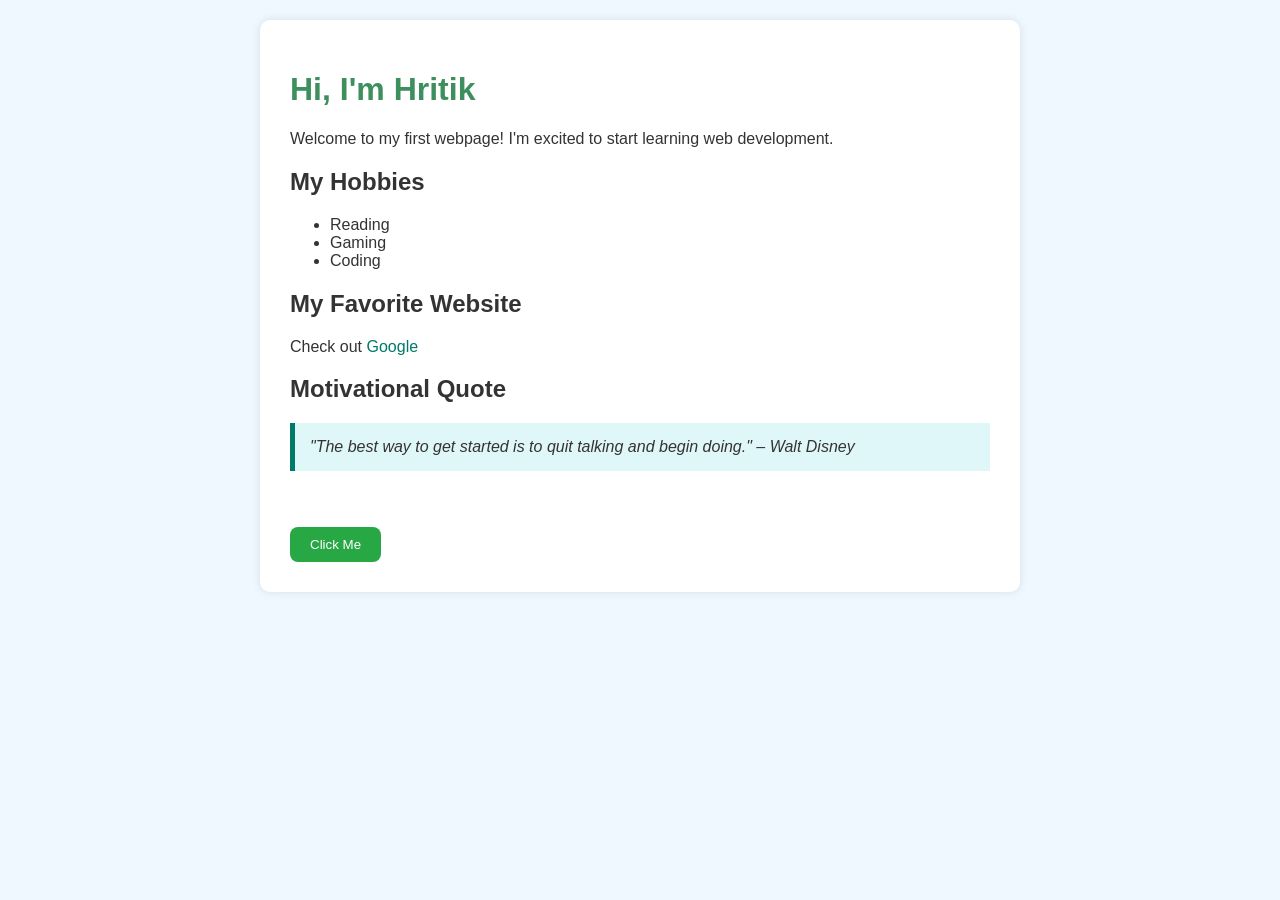
<file: Task 1/index.html>
<!DOCTYPE html>
<html lang="en">
  <head>
    <meta charset="UTF-8" />
    <meta name="viewport" content="width=device-width, initial-scale=1.0" />
    <title>My Personal Introduction</title>
    <link rel="stylesheet" href="style.css" />
  </head>
  <body>
    <div class="container">
      <h1>Hi, I'm Hritik</h1>
      <p>
        Welcome to my first webpage! I'm excited to start learning web
        development.
      </p>

      <h2>My Hobbies</h2>
      <ul>
        <li>Reading</li>
        <li>Gaming</li>
        <li>Coding</li>
      </ul>

      <h2>My Favorite Website</h2>
      <p>
        Check out <a href="https://www.google.com" target="_blank">Google</a>
      </p>

      <h2>Motivational Quote</h2>
      <blockquote>
        "The best way to get started is to quit talking and begin doing." – Walt
        Disney
      </blockquote>

      <br /><br />
      <button onclick="showMessage()">Click Me</button>
    </div>

    <script src="script.js"></script>
  </body>
</html>
</file>
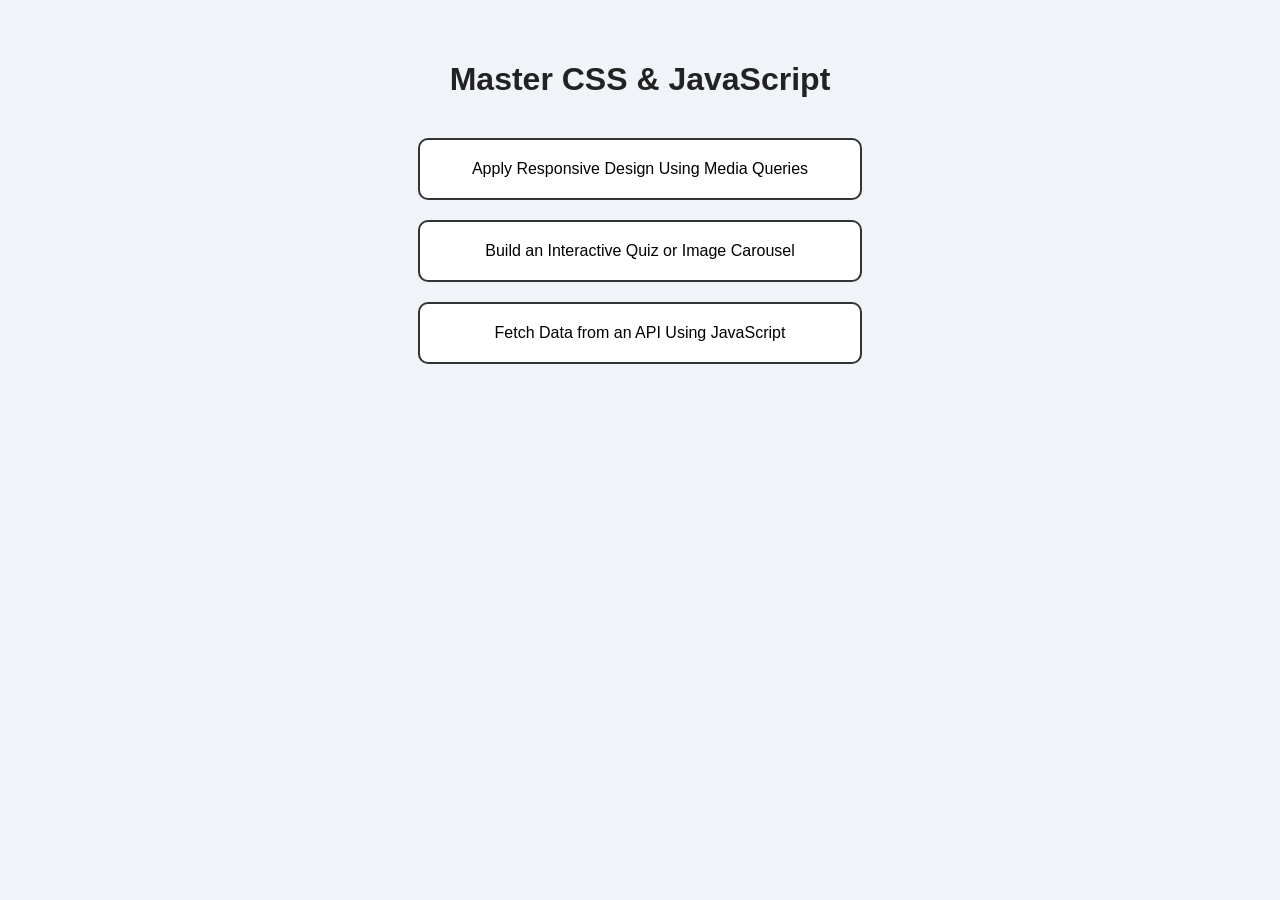
<file: Task3/index.html>
<!DOCTYPE html>
<html lang="en">
  <head>
    <meta charset="UTF-8" />
    <meta name="viewport" content="width=device-width, initial-scale=1.0" />
    <title>Advanced CSS & JS Skills</title>
    <link rel="stylesheet" href="style.css" />
    <script src="script.js" defer></script>
  </head>
  <body>
    <h1>Master CSS & JavaScript</h1>
    <div class="section" data-link="responsive.html">
      Apply Responsive Design Using Media Queries
    </div>
    <div class="section" data-link="interactive.html">
      Build an Interactive Quiz or Image Carousel
    </div>
    <div class="section" data-link="api.html">
      Fetch Data from an API Using JavaScript
    </div>
  </body>
</html>
</file>
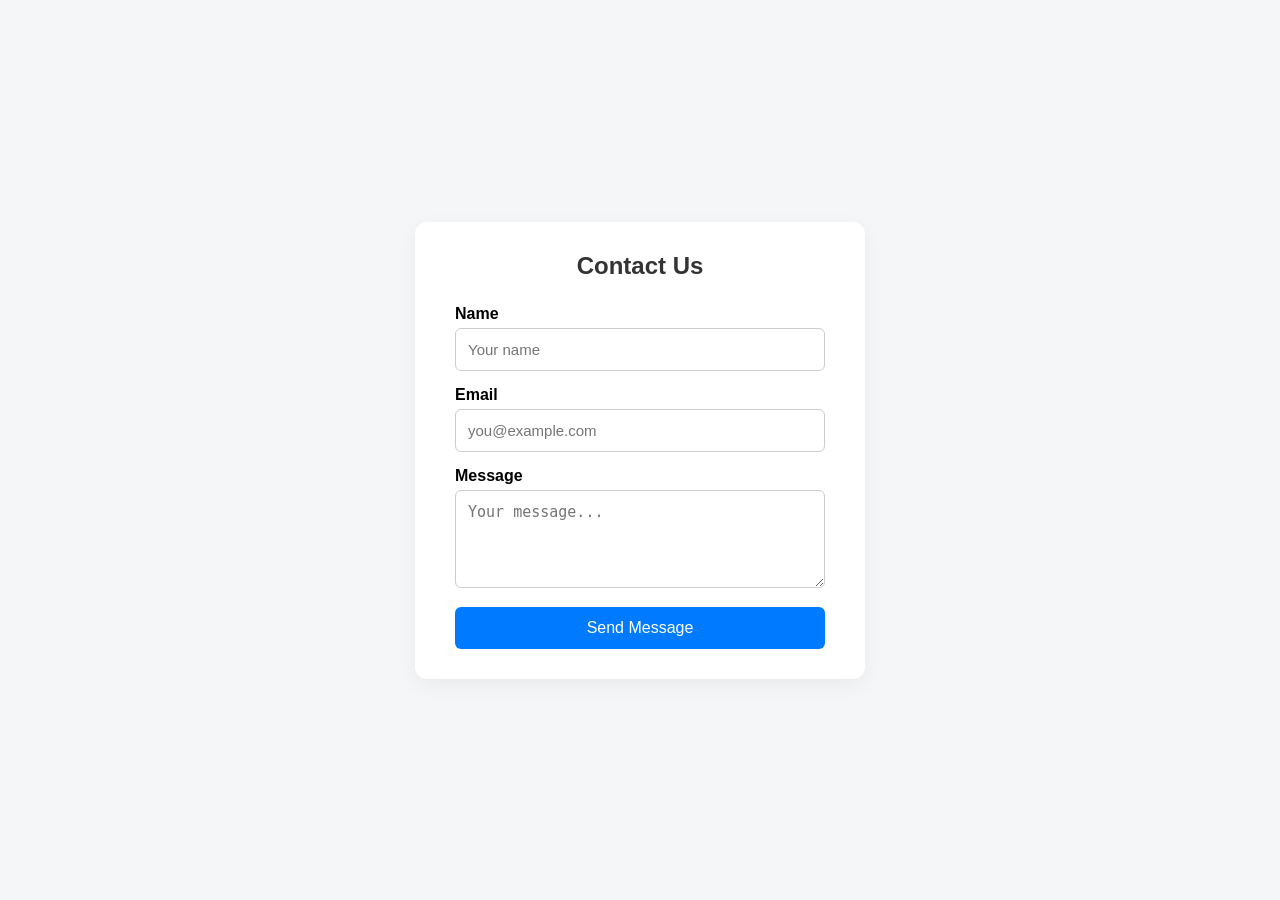
<file: Task2/part1/index.html>
<!DOCTYPE html>
<html lang="en">
  <head>
    <meta charset="UTF-8" />
    <meta name="viewport" content="width=device-width, initial-scale=1.0" />
    <title>Contact Form</title>
    <link rel="stylesheet" href="styles.css" />
  </head>
  <body>
    <div class="container">
      <form id="contactForm" novalidate>
        <h2>Contact Us</h2>

        <label for="name">Name</label>
        <input type="text" id="name" name="name" placeholder="Your name" />
        <div class="error" id="nameError"></div>

        <label for="email">Email</label>
        <input
          type="email"
          id="email"
          name="email"
          placeholder="you@example.com"
        />
        <div class="error" id="emailError"></div>

        <label for="message">Message</label>
        <textarea
          id="message"
          name="message"
          rows="4"
          placeholder="Your message..."
        ></textarea>
        <div class="error" id="messageError"></div>

        <button type="submit">Send Message</button>
      </form>
    </div>

    <script src="script.js"></script>
  </body>
</html>
</file>
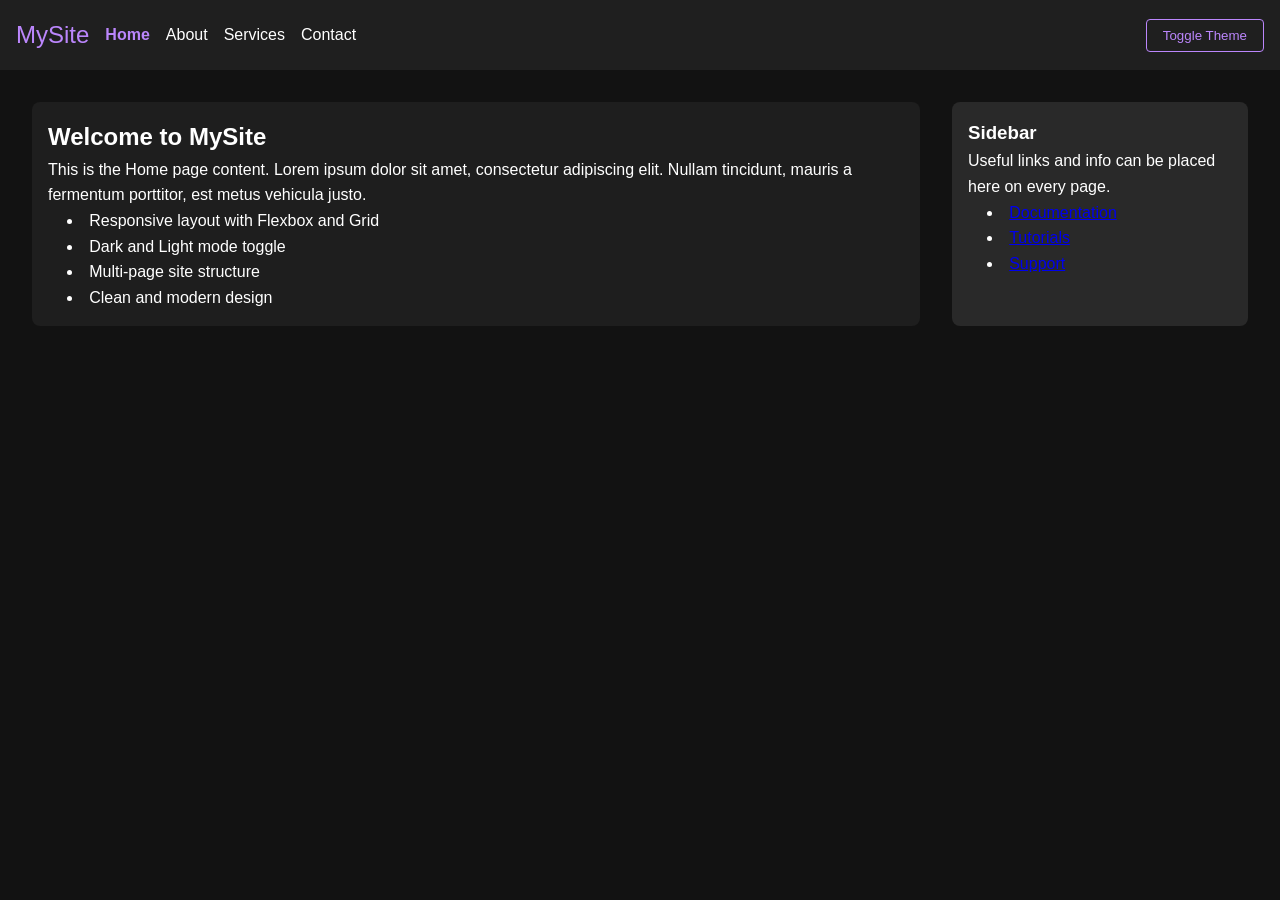
<file: Task2/part2/index.html>
<!DOCTYPE html>
<html lang="en">
  <head>
    <meta charset="UTF-8" />
    <meta name="viewport" content="width=device-width, initial-scale=1" />
    <title>MySite - Home</title>
    <link rel="stylesheet" href="styles.css" />
  </head>
  <body data-theme="dark">
    <nav>
      <div class="nav-group">
        <div class="logo">MySite</div>
        <ul>
          <li><a href="index.html" class="active">Home</a></li>
          <li><a href="#">About</a></li>
          <li><a href="#">Services</a></li>
          <li><a href="#">Contact</a></li>
        </ul>
      </div>
      <button class="toggle-theme" id="toggleThemeBtn">Toggle Theme</button>
    </nav>

    <div class="container">
      <div class="main">
        <h2>Welcome to MySite</h2>
        <p>
          This is the Home page content. Lorem ipsum dolor sit amet, consectetur
          adipiscing elit. Nullam tincidunt, mauris a fermentum porttitor, est
          metus vehicula justo.
        </p>
        <ul>
          <li>Responsive layout with Flexbox and Grid</li>
          <li>Dark and Light mode toggle</li>
          <li>Multi-page site structure</li>
          <li>Clean and modern design</li>
        </ul>
      </div>
      <div class="sidebar">
        <h3>Sidebar</h3>
        <p>Useful links and info can be placed here on every page.</p>
        <ul>
          <li><a href="#">Documentation</a></li>
          <li><a href="#">Tutorials</a></li>
          <li><a href="#">Support</a></li>
        </ul>
      </div>
    </div>

    <script src="script.js"></script>
  </body>
</html>
</file>
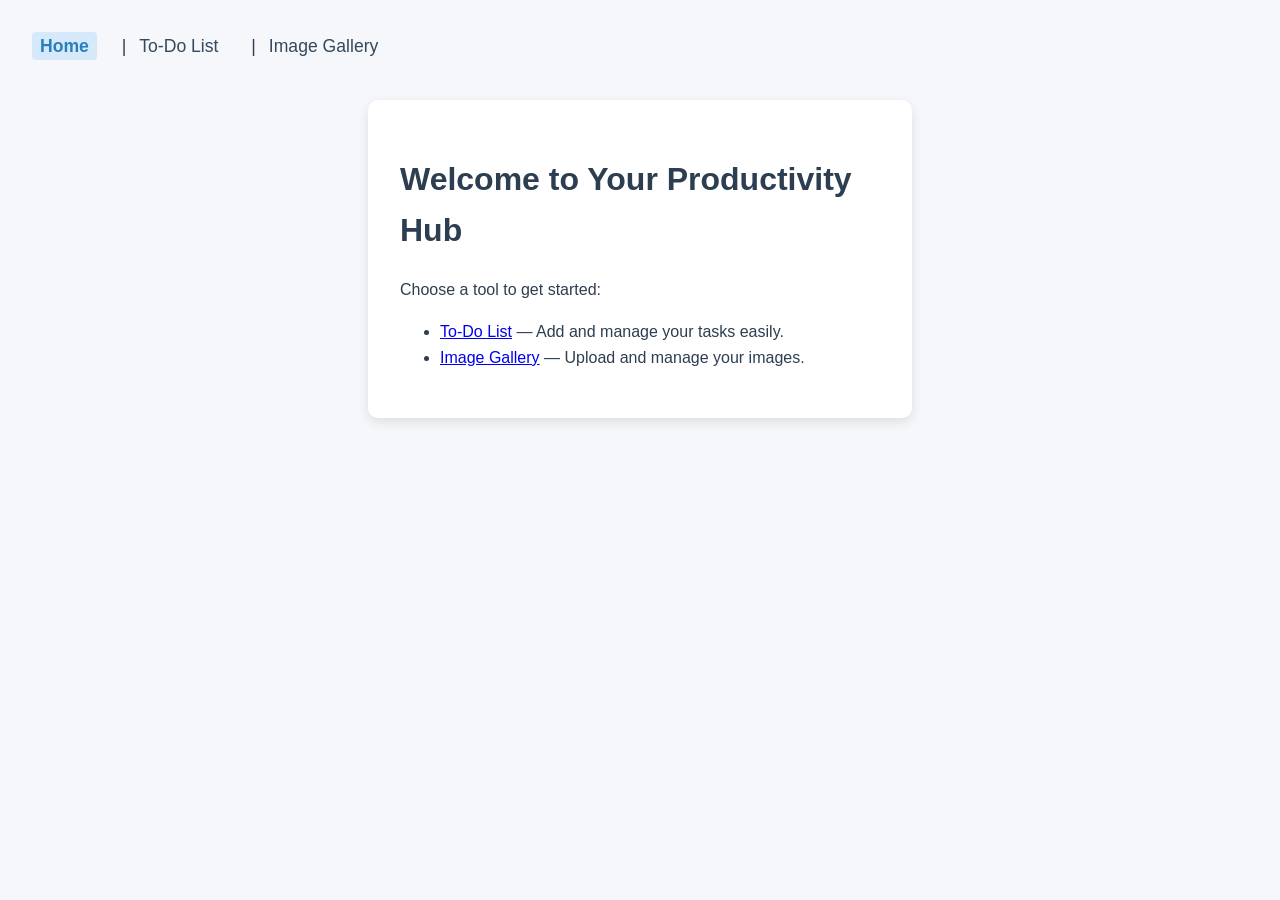
<file: Task2/part3/index.html>
<!DOCTYPE html>
<html lang="en">
  <head>
    <meta charset="UTF-8" />
    <meta name="viewport" content="width=device-width, initial-scale=1" />
    <title>Home - To-Do & Gallery</title>
    <link rel="stylesheet" href="styles.css" />
  </head>
  <body>
    <nav>
      <a href="index.html" class="active">Home</a> |
      <a href="todo.html">To-Do List</a> |
      <a href="gallery.html">Image Gallery</a>
    </nav>

    <main>
      <h1>Welcome to Your Productivity Hub</h1>
      <p>Choose a tool to get started:</p>
      <ul>
        <li>
          <a href="todo.html">To-Do List</a> — Add and manage your tasks easily.
        </li>
        <li>
          <a href="gallery.html">Image Gallery</a> — Upload and manage your
          images.
        </li>
      </ul>
    </main>
  </body>
</html>
</file>
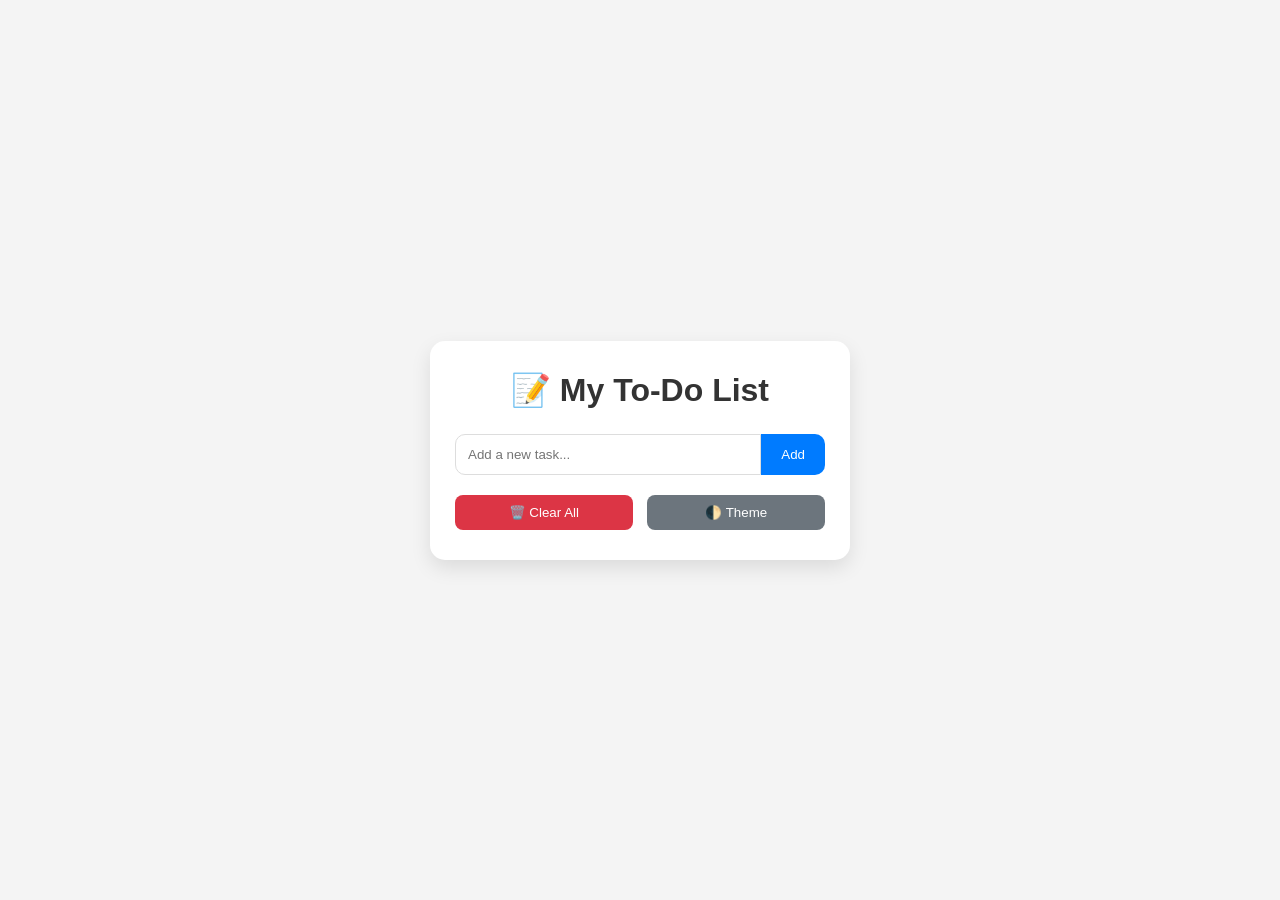
<file: Task4/To-Do-List/index.html>
<!DOCTYPE html>
<html lang="en">
<head>
    <meta charset="UTF-8">
    <meta name="viewport" content="width=device-width, initial-scale=1.0">
    <title>To-Do List App</title>
    <link rel="stylesheet" href="style.css">
</head>
<body>
  <div class="container">
    <h1>📝 My To-Do List</h1>
    <div class="input-section">
      <input type="text" id="task-input" placeholder="Add a new task..." />
      <button id="add-task">Add</button>
    </div>
    <ul id="task-list"></ul>
    <div class="footer">
      <button id="clear-tasks">🗑️ Clear All</button>
      <button id="toggle-theme">🌓 Theme</button>
    </div>
  </div>

  <script src="script.js"></script>
</body>

</html>
</file>
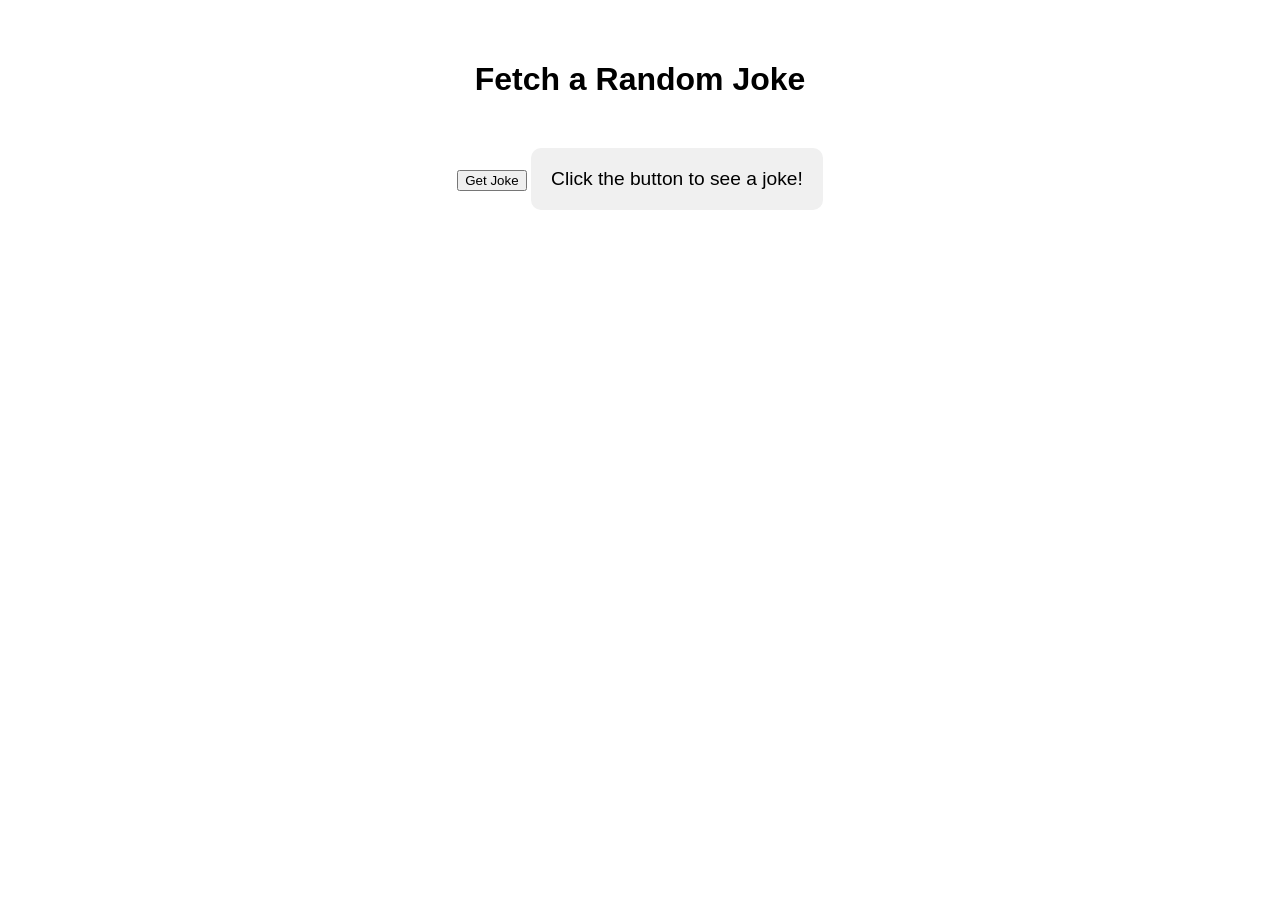
<file: Task3/api.html>
<!DOCTYPE html>
<html lang="en">
  <head>
    <meta charset="UTF-8" />
    <meta name="viewport" content="width=device-width, initial-scale=1.0" />
    <title>API Data Fetch</title>
    <style>
      body {
        font-family: Arial, sans-serif;
        text-align: center;
        padding: 40px;
        margin: 0;
      }
      h1 {
        margin-bottom: 30px;
      }
      #joke {
        margin-top: 20px;
        font-size: 1.2rem;
        background-color: #f0f0f0;
        padding: 20px;
        border-radius: 10px;
        display: inline-block;
        max-width: 600px;
      }
    </style>
  </head>
  <body>
    <h1>Fetch a Random Joke</h1>
    <button onclick="getJoke()">Get Joke</button>
    <div id="joke">Click the button to see a joke!</div>

    <script>
      async function getJoke() {
        const jokeDiv = document.getElementById("joke");
        try {
          const response = await fetch(
            "https://official-joke-api.appspot.com/random_joke"
          );
          const data = await response.json();
          jokeDiv.textContent = `${data.setup} — ${data.punchline}`;
        } catch (error) {
          jokeDiv.textContent = "Failed to load joke. Please try again.";
        }
      }
    </script>
  </body>
</html>
</file>
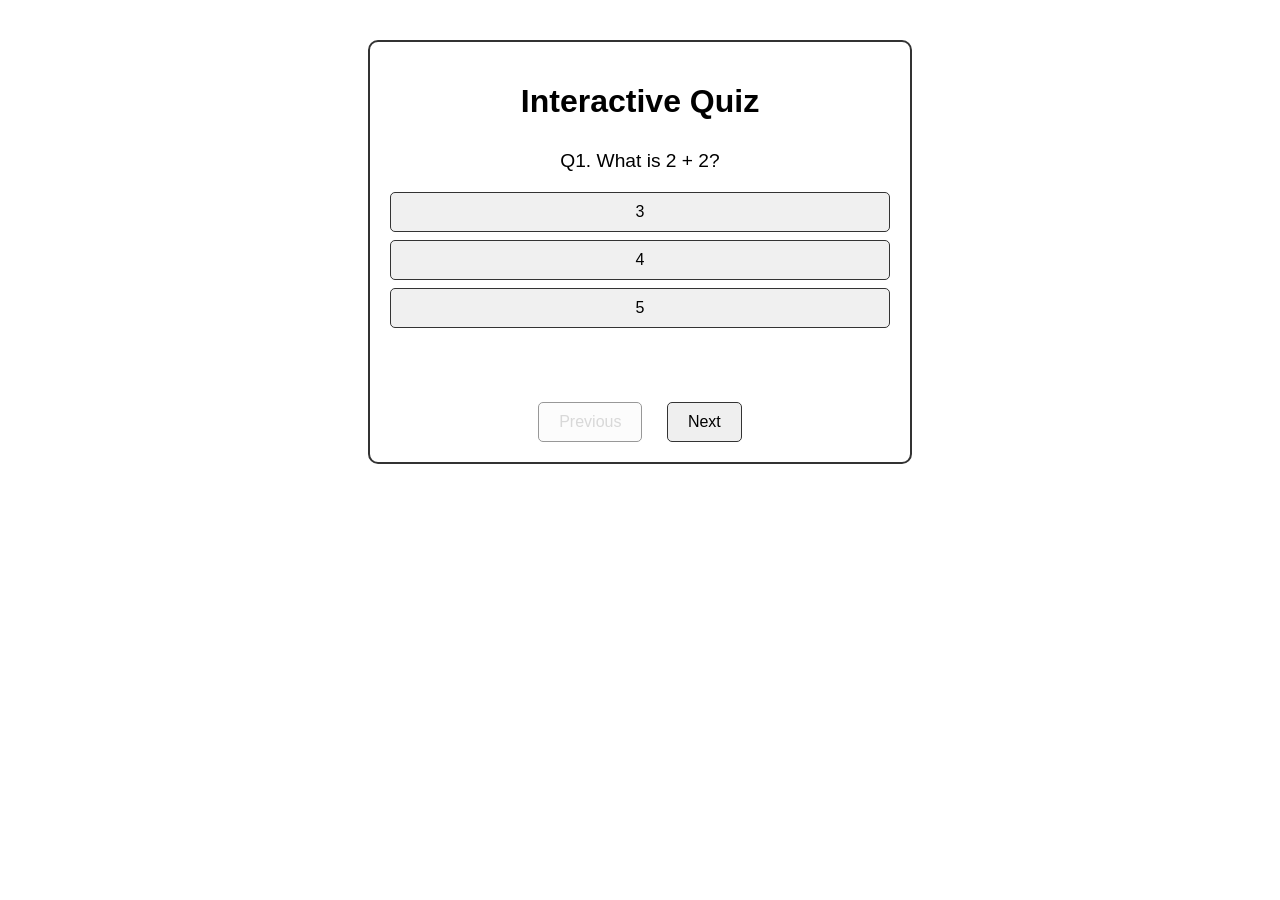
<file: Task3/interactive.html>
<!DOCTYPE html>
<html lang="en">
  <head>
    <meta charset="UTF-8" />
    <meta name="viewport" content="width=device-width, initial-scale=1" />
    <title>Interactive Quiz</title>
    <style>
      body {
        font-family: Arial, sans-serif;
        max-width: 500px;
        margin: 40px auto;
        padding: 20px;
        text-align: center;
        border: 2px solid #333;
        border-radius: 10px;
      }
      h1 {
        margin-bottom: 30px;
      }
      .question {
        font-size: 1.2em;
        margin-bottom: 20px;
      }
      .options button {
        display: block;
        width: 100%;
        margin: 8px 0;
        padding: 10px;
        font-size: 1em;
        cursor: pointer;
        border-radius: 5px;
        border: 1px solid #333;
        background-color: #f0f0f0;
        transition: background-color 0.3s ease;
      }
      .options button:hover {
        background-color: #ddd;
      }
      #result {
        margin-top: 20px;
        font-weight: bold;
        min-height: 24px;
      }
      .nav-buttons {
        margin-top: 30px;
      }
      .nav-buttons button {
        padding: 10px 20px;
        margin: 0 10px;
        font-size: 1em;
        cursor: pointer;
        border-radius: 5px;
        border: 1px solid #333;
      }
      .nav-buttons button:disabled {
        opacity: 0.5;
        cursor: not-allowed;
      }
    </style>
  </head>
  <body>
    <h1>Interactive Quiz</h1>

    <div id="quiz-container">
      <div class="question" id="question"></div>
      <div class="options" id="options"></div>
      <div id="result"></div>

      <div class="nav-buttons">
        <button id="prevBtn" onclick="prevQuestion()" disabled>Previous</button>
        <button id="nextBtn" onclick="nextQuestion()">Next</button>
      </div>
    </div>

    <script>
      // Quiz data: array of question objects
      const quiz = [
        {
          question: "What is 2 + 2?",
          options: [3, 4, 5],
          answer: 4,
        },
        {
          question: "What is the capital of France?",
          options: ["London", "Berlin", "Paris"],
          answer: "Paris",
        },
        {
          question: "Which planet is known as the Red Planet?",
          options: ["Earth", "Mars", "Jupiter"],
          answer: "Mars",
        },
        {
          question: "What is the boiling point of water?",
          options: ["90°C", "100°C", "110°C"],
          answer: "100°C",
        },
      ];

      let currentQuestionIndex = 0;
      let userAnswers = new Array(quiz.length).fill(null);

      const questionEl = document.getElementById("question");
      const optionsEl = document.getElementById("options");
      const resultEl = document.getElementById("result");
      const prevBtn = document.getElementById("prevBtn");
      const nextBtn = document.getElementById("nextBtn");

      function loadQuestion(index) {
        const q = quiz[index];
        questionEl.textContent = `Q${index + 1}. ${q.question}`;
        optionsEl.innerHTML = "";
        resultEl.textContent = "";

        q.options.forEach((option) => {
          const btn = document.createElement("button");
          btn.textContent = option;
          btn.onclick = () => selectAnswer(option);
          optionsEl.appendChild(btn);
        });

        // If user has answered already, show feedback
        if (userAnswers[index] !== null) {
          showResult(userAnswers[index]);
        }

        // Disable prev button on first question
        prevBtn.disabled = index === 0;

        // Change next button text on last question
        nextBtn.textContent = index === quiz.length - 1 ? "Finish" : "Next";
      }

      function selectAnswer(selected) {
        userAnswers[currentQuestionIndex] = selected;
        showResult(selected);
      }

      function showResult(selected) {
        const correctAnswer = quiz[currentQuestionIndex].answer;
        if (selected === correctAnswer) {
          resultEl.textContent = "Correct!";
          resultEl.style.color = "green";
        } else {
          resultEl.textContent = `Wrong! Correct answer: ${correctAnswer}`;
          resultEl.style.color = "red";
        }
      }

      function nextQuestion() {
        if (currentQuestionIndex === quiz.length - 1) {
          // Show final score
          let score = userAnswers.reduce((acc, ans, i) => {
            return acc + (ans === quiz[i].answer ? 1 : 0);
          }, 0);
          questionEl.textContent = `Quiz Completed! Your score: ${score} / ${quiz.length}`;
          optionsEl.innerHTML = "";
          resultEl.textContent = "";
          prevBtn.style.display = "none";
          nextBtn.style.display = "none";
          return;
        }
        currentQuestionIndex++;
        loadQuestion(currentQuestionIndex);
      }

      function prevQuestion() {
        if (currentQuestionIndex > 0) {
          currentQuestionIndex--;
          loadQuestion(currentQuestionIndex);
        }
      }

      // Initialize quiz
      loadQuestion(currentQuestionIndex);
    </script>
  </body>
</html>
</file>
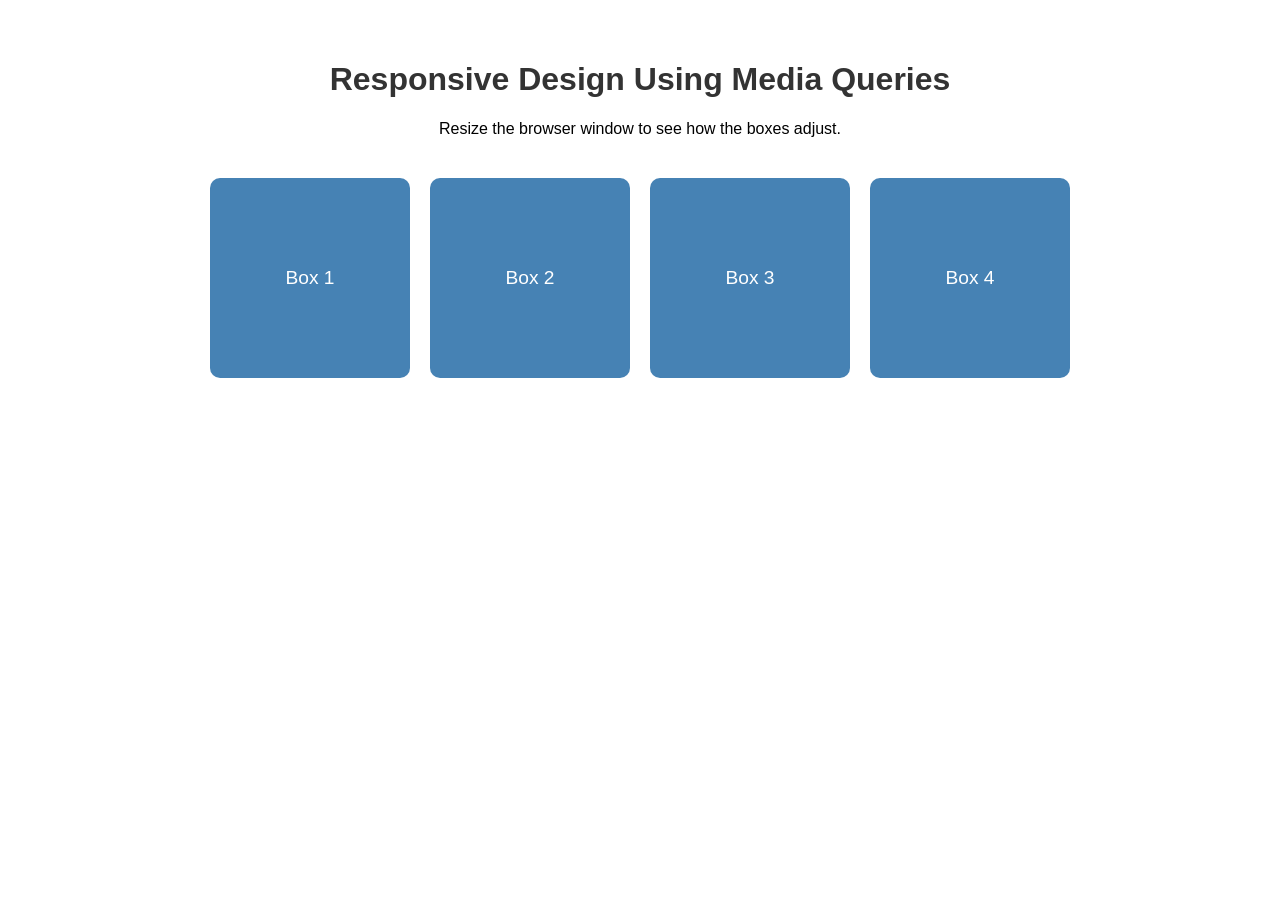
<file: Task3/responsive.html>
<!DOCTYPE html>
<html lang="en">
  <head>
    <meta charset="UTF-8" />
    <meta name="viewport" content="width=device-width, initial-scale=1.0" />
    <title>Responsive Design Demo</title>
    <style>
      body {
        font-family: Arial, sans-serif;
        text-align: center;
        padding: 40px;
        margin: 0;
      }
      h1 {
        color: #333;
      }
      .container {
        display: flex;
        flex-wrap: wrap;
        justify-content: center;
        gap: 20px;
        margin-top: 40px;
      }
      .box {
        width: 200px;
        height: 200px;
        background-color: steelblue;
        color: white;
        display: flex;
        align-items: center;
        justify-content: center;
        font-size: 1.2rem;
        border-radius: 10px;
      }

      /* Tablet */
      @media (max-width: 768px) {
        .box {
          width: 150px;
          height: 150px;
          font-size: 1rem;
        }
      }

      /* Mobile */
      @media (max-width: 480px) {
        .box {
          width: 100%;
          height: 100px;
          font-size: 0.9rem;
        }
      }
    </style>
  </head>
  <body>
    <h1>Responsive Design Using Media Queries</h1>
    <p>Resize the browser window to see how the boxes adjust.</p>
    <div class="container">
      <div class="box">Box 1</div>
      <div class="box">Box 2</div>
      <div class="box">Box 3</div>
      <div class="box">Box 4</div>
    </div>
  </body>
</html>
</file>
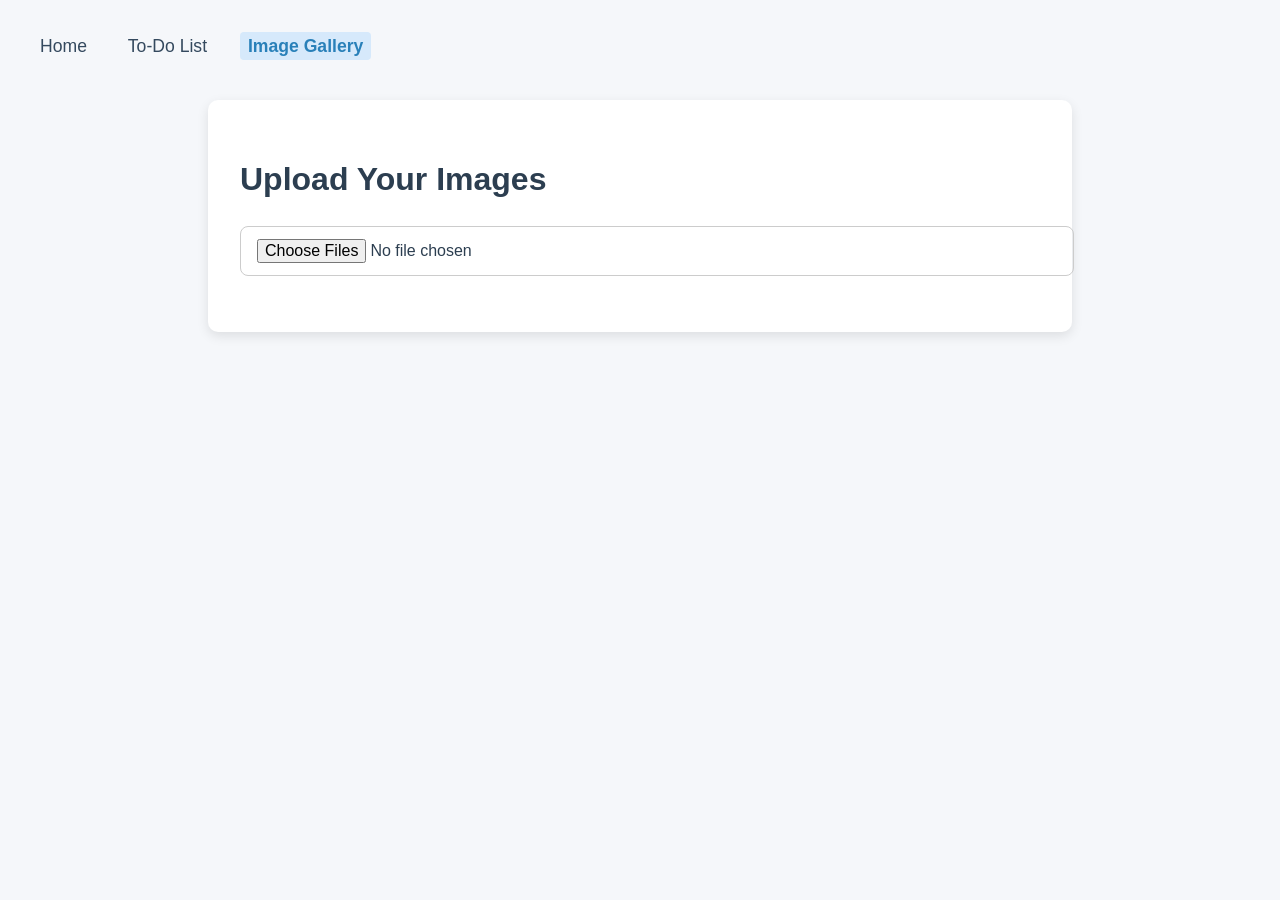
<file: Task2/part3/gallery.html>
<!DOCTYPE html>
<html lang="en">
  <head>
    <meta charset="UTF-8" />
    <meta name="viewport" content="width=device-width, initial-scale=1.0" />
    <title>Image Gallery</title>
    <link rel="stylesheet" href="gallery.css" />
  </head>
  <body>
    <nav>
      <a href="index.html">Home</a>
      <a href="todo.html">To-Do List</a>
      <a class="active" href="gallery.html">Image Gallery</a>
    </nav>

    <main>
      <h1>Upload Your Images</h1>
      <input type="file" id="imageInput" accept="image/*" multiple />
      <div id="gallery"></div>
    </main>

    <script src="gallery.js"></script>
  </body>
</html>
</file>
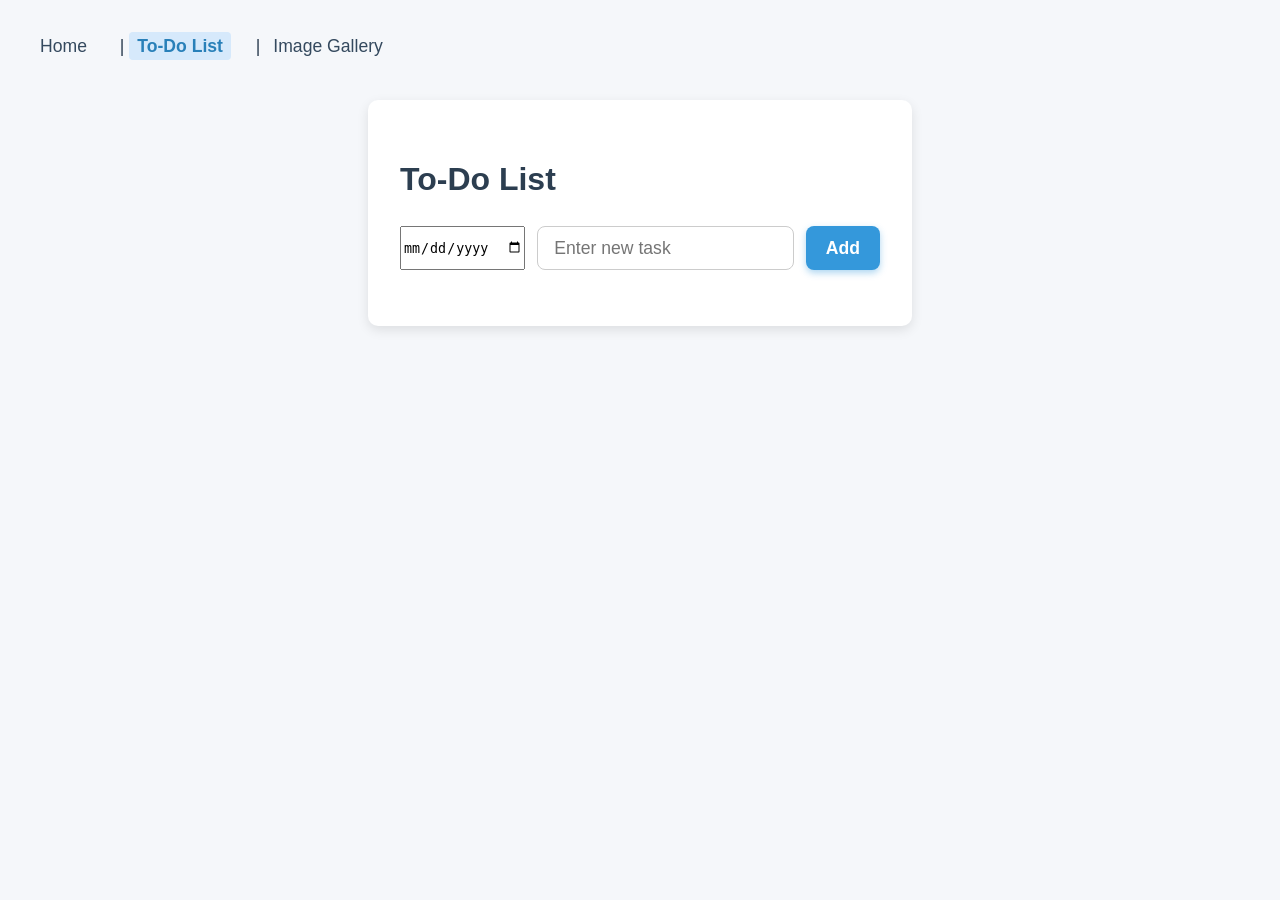
<file: Task2/part3/todo.html>
<!DOCTYPE html>
<html lang="en">
  <head>
    <meta charset="UTF-8" />
    <meta name="viewport" content="width=device-width, initial-scale=1" />
    <title>To-Do List</title>
    <link rel="stylesheet" href="styles.css" />
  </head>
  <body>
    <nav>
      <a href="index.html">Home</a> |
      <a href="todo.html" class="active">To-Do List</a> |
      <a href="gallery.html">Image Gallery</a>
    </nav>

    <main>
      <h1>To-Do List</h1>
      <form id="taskForm">
        <input type="date" id="taskDate" />
        <input type="text" id="taskInput" placeholder="Enter new task" />
        <button type="submit">Add</button>
      </form>

      <ul id="taskList"></ul>
    </main>

    <script src="todo.js"></script>
  </body>
</html>
</file>
<file: Task 1/style.css>
body {
  font-family: Arial, sans-serif;
  background-color: #f0f8ff;
  color: #333;
  margin: 0;
  padding: 20px;
}

.container {
  max-width: 700px;
  margin: auto;
  background-color: #ffffff;
  padding: 30px;
  border-radius: 10px;
  box-shadow: 0 0 10px rgba(0, 0, 0, 0.1);
}

h1 {
  color: #238047e1;
}

a {
  color: #00796b;
  text-decoration: none;
}

a:hover {
  text-decoration: underline;
}

blockquote {
  font-style: italic;
  background-color: #e0f7fa;
  padding: 15px;
  border-left: 5px solid #00796b;
  margin: 20px 0;
}

button {
  padding: 10px 20px;
  background-color: #28a745;
  color: white;
  border: none;
  border-radius: 8px;
  cursor: pointer;
}

button:hover {
  background-color: #218838;
}
</file>
<file: Task3/style.css>
body {
  font-family: Arial, sans-serif;
  text-align: center;
  padding: 40px;
  margin: 0;
  background-color: #f0f4f8;
}

h1 {
  color: #222;
  margin-bottom: 40px;
}

.section {
  margin: 20px auto;
  padding: 20px;
  max-width: 400px;
  border: 2px solid #333;
  border-radius: 10px;
  background-color: #fff;
  cursor: pointer;
  transition: background-color 0.3s, transform 0.2s;
}

.section:hover {
  background-color: #e0f7fa;
  transform: scale(1.02);
}

/* Responsive Design */
@media (max-width: 768px) {
  .section {
    max-width: 90%;
    font-size: 1rem;
  }

  h1 {
    font-size: 1.5rem;
  }
}

@media (max-width: 480px) {
  .section {
    padding: 15px;
    font-size: 0.95rem;
  }
}
</file>
<file: Task2/part1/styles.css>
/* Reset & base styling */
* {
  box-sizing: border-box;
  margin: 0;
  padding: 0;
}

body {
  font-family: "Segoe UI", Tahoma, Geneva, Verdana, sans-serif;
  background: #f4f6f8;
  display: flex;
  justify-content: center;
  align-items: center;
  min-height: 100vh;
}

.container {
  background: #ffffff;
  padding: 30px 40px;
  border-radius: 12px;
  box-shadow: 0 6px 20px rgba(0, 0, 0, 0.05);
  width: 100%;
  max-width: 450px;
  animation: fadeIn 0.5s ease-in-out;
}

@keyframes fadeIn {
  from {
    opacity: 0;
    transform: translateY(10px);
  }
  to {
    opacity: 1;
    transform: translateY(0);
  }
}

h2 {
  text-align: center;
  margin-bottom: 25px;
  color: #333;
}

label {
  font-weight: 600;
  margin-bottom: 5px;
  display: block;
}

input,
textarea {
  width: 100%;
  padding: 12px;
  margin-bottom: 15px;
  border: 1px solid #ccc;
  border-radius: 6px;
  font-size: 15px;
  transition: border-color 0.3s;
}

input:focus,
textarea:focus {
  border-color: #007bff;
  outline: none;
}

button {
  width: 100%;
  padding: 12px;
  background: #007bff;
  color: white;
  font-size: 16px;
  border: none;
  border-radius: 6px;
  cursor: pointer;
  transition: background 0.3s;
}

button:hover {
  background: #0056b3;
}

.error {
  color: #e63946;
  font-size: 13px;
  margin-top: -10px;
  margin-bottom: 10px;
}
</file>
<file: Task2/part2/styles.css>
:root {
  --bg-color: #ffffff;
  --text-color: #000000;
  --nav-bg: #f0f0f0;
  --accent-color: #6200ee;
}

[data-theme="dark"] {
  --bg-color: #121212;
  --text-color: #ffffff;
  --nav-bg: #1f1f1f;
  --accent-color: #bb86fc;
}

* {
  box-sizing: border-box;
  margin: 0;
  padding: 0;
}

body {
  font-family: Arial, sans-serif;
  background-color: var(--bg-color);
  color: var(--text-color);
  line-height: 1.6;
}

nav {
  background-color: var(--nav-bg);
  display: flex;
  flex-wrap: wrap;
  justify-content: space-between;
  align-items: center;
  padding: 1rem;
}

nav .nav-group {
  display: flex;
  align-items: center;
  gap: 1rem;
  flex-wrap: wrap;
}

nav .logo {
  font-size: 1.5rem;
  color: var(--accent-color);
}

nav ul {
  list-style: none;
  display: flex;
  gap: 1rem;
  padding: 0;
  margin: 0;
  flex-wrap: wrap;
}

nav ul li a {
  text-decoration: none;
  color: var(--text-color);
  transition: color 0.3s;
}

nav ul li a:hover,
nav ul li a.active {
  color: var(--accent-color);
  font-weight: bold;
}

.toggle-theme {
  cursor: pointer;
  padding: 0.5rem 1rem;
  background-color: transparent;
  border: 1px solid var(--accent-color);
  color: var(--accent-color);
  border-radius: 4px;
  transition: background-color 0.3s;
}

.toggle-theme:hover {
  background-color: var(--accent-color);
  color: var(--nav-bg);
}

.container {
  display: grid;
  grid-template-columns: 3fr 1fr;
  gap: 2rem;
  padding: 2rem;
}

.main {
  background-color: #e0e0e0;
  padding: 1rem;
  border-radius: 8px;
}

.sidebar {
  background-color: #d0d0d0;
  padding: 1rem;
  border-radius: 8px;
}

/* Fix bullet points inside container */
.main ul,
.sidebar ul {
  padding-left: 1.2rem;
  margin-left: 0;
  list-style-position: inside;
}

[data-theme="dark"] .main {
  background-color: #1e1e1e;
}

[data-theme="dark"] .sidebar {
  background-color: #292929;
}

@media (max-width: 768px) {
  .container {
    grid-template-columns: 1fr;
  }
  nav {
    flex-direction: column;
    align-items: stretch;
    gap: 1rem;
  }
  nav .nav-group,
  nav ul {
    flex-direction: column;
    align-items: flex-start;
    gap: 0.5rem;
  }
}
</file>
<file: Task2/part3/styles.css>
body {
  font-family: "Segoe UI", Tahoma, Geneva, Verdana, sans-serif;
  padding: 1.5rem;
  background: #f5f7fa;
  color: #2c3e50;
  line-height: 1.6;
}

nav {
  margin-bottom: 2.5rem;
  font-size: 1.1rem;
}

nav a {
  text-decoration: none;
  color: #34495e;
  margin-right: 1.25rem;
  transition: color 0.3s ease;
  padding: 0.25rem 0.5rem;
  border-radius: 4px;
}

nav a:hover {
  color: #3498db;
  background-color: #eaf4fc;
}

nav a.active {
  font-weight: 600;
  color: #2980b9;
  background-color: #d6e9fb;
}

main {
  max-width: 480px;
  margin: 0 auto;
  background: white;
  padding: 2rem;
  border-radius: 10px;
  box-shadow: 0 4px 12px rgba(0, 0, 0, 0.1);
}

form {
  display: flex;
  gap: 0.75rem;
  margin-bottom: 1.5rem;
}

input[type="text"] {
  flex: 1;
  padding: 0.65rem 1rem;
  font-size: 1.1rem;
  border: 1.5px solid #ccc;
  border-radius: 8px;
  transition: border-color 0.3s ease;
}

input[type="text"]:focus {
  outline: none;
  border-color: #3498db;
  box-shadow: 0 0 5px rgba(52, 152, 219, 0.5);
}

button {
  padding: 0.6rem 1.25rem;
  font-size: 1.1rem;
  cursor: pointer;
  background-color: #3498db;
  border: none;
  border-radius: 8px;
  color: white;
  font-weight: 600;
  transition: background-color 0.3s ease;
  box-shadow: 0 3px 7px rgba(52, 152, 219, 0.4);
}

button:hover {
  background-color: #2980b9;
  box-shadow: 0 5px 12px rgba(41, 128, 185, 0.6);
}

ul#taskList {
  list-style-type: none;
  padding-left: 0;
}

ul#taskList li {
  background: #fdfefe;
  border: 1.5px solid #d6dbdf;
  margin-bottom: 0.75rem;
  padding: 0.75rem 1rem;
  display: flex;
  justify-content: space-between;
  align-items: center;
  border-radius: 10px;
  box-shadow: 0 1px 4px rgba(0, 0, 0, 0.05);
  font-size: 1.05rem;
  transition: background-color 0.3s ease;
}

ul#taskList li:hover {
  background-color: #e8f0fe;
}

ul#taskList li button.delete-btn {
  background: #e74c3c;
  border: none;
  color: white;
  padding: 0.4rem 0.8rem;
  border-radius: 8px;
  cursor: pointer;
  font-weight: 600;
  box-shadow: 0 2px 6px rgba(231, 76, 60, 0.5);
  transition: background-color 0.3s ease;
}

ul#taskList li button.delete-btn:hover {
  background: #c0392b;
  box-shadow: 0 3px 10px rgba(192, 57, 43, 0.7);
}

ul#taskList li span {
  /* For date and task text spans */
  display: inline-block;
}

ul#taskList li span:first-child {
  /* Date span styling */
  min-width: 90px;
  font-size: 0.95rem;
  color: #2980b9;
}

ul#taskList li span:last-child {
  /* Task text styling */
  flex-grow: 1;
}
</file>
<file: Task4/To-Do-List/style.css>
:root {
  --bg-color: #f4f4f4;
  --text-color: #333;
  --primary-color: #007bff;
  --completed-color: #aaa;
  --task-bg: #fff;
  --input-bg: #fff;
}

body.dark {
  --bg-color: #1e1e1e;
  --text-color: #f0f0f0;
  --primary-color: #0d6efd;
  --completed-color: #555;
  --task-bg: #2a2a2a;
  --input-bg: #333;
}

* {
  margin: 0;
  padding: 0;
  box-sizing: border-box;
  transition: all 0.3s ease;
}

body {
  font-family: 'Segoe UI', sans-serif;
  background-color: var(--bg-color);
  color: var(--text-color);
  display: flex;
  justify-content: center;
  align-items: center;
  height: 100vh;
}

.container {
  background: var(--task-bg);
  padding: 30px 25px;
  border-radius: 15px;
  width: 100%;
  max-width: 420px;
  box-shadow: 0 8px 20px rgba(0, 0, 0, 0.1);
}

h1 {
  text-align: center;
  margin-bottom: 25px;
}

.input-section {
  display: flex;
  margin-bottom: 20px;
}

#task-input {
  flex: 1;
  padding: 12px;
  border: 1px solid #ddd;
  border-radius: 10px 0 0 10px;
  background-color: var(--input-bg);
  color: var(--text-color);
}

#add-task {
  padding: 12px 20px;
  border: none;
  background-color: var(--primary-color);
  color: white;
  border-radius: 0 10px 10px 0;
  cursor: pointer;
}

#add-task:hover {
  background-color: #0056b3;
}

#task-list {
  list-style: none;
}

.task-item {
  background: var(--input-bg);
  padding: 12px;
  margin-bottom: 10px;
  border-radius: 10px;
  display: flex;
  justify-content: space-between;
  align-items: center;
  box-shadow: 0 3px 6px rgba(0,0,0,0.05);
  cursor: pointer;
}

.task-item span {
  flex-grow: 1;
}

.task-item.completed {
  text-decoration: line-through;
  color: var(--completed-color);
  opacity: 0.7;
}

.delete-btn {
  background: none;
  border: none;
  color: red;
  cursor: pointer;
  font-size: 20px;
}

.footer {
  display: flex;
  justify-content: space-between;
  margin-top: 20px;
}

.footer button {
  padding: 10px;
  border: none;
  border-radius: 8px;
  cursor: pointer;
  width: 48%;
}

#clear-tasks {
  background-color: #dc3545;
  color: white;
}

#clear-tasks:hover {
  background-color: #b52a37;
}

#toggle-theme {
  background-color: #6c757d;
  color: white;
}

#toggle-theme:hover {
  background-color: #5a6268;
}
</file>
<file: Task2/part3/gallery.css>
body {
  font-family: "Segoe UI", Tahoma, Geneva, Verdana, sans-serif;
  padding: 1.5rem;
  background: #f5f7fa;
  color: #2c3e50;
  line-height: 1.6;
}

nav {
  margin-bottom: 2.5rem;
  font-size: 1.1rem;
}

nav a {
  text-decoration: none;
  color: #34495e;
  margin-right: 1.25rem;
  transition: color 0.3s ease;
  padding: 0.25rem 0.5rem;
  border-radius: 4px;
}

nav a:hover {
  color: #3498db;
  background-color: #eaf4fc;
}

nav a.active {
  font-weight: 600;
  color: #2980b9;
  background-color: #d6e9fb;
}

main {
  max-width: 800px;
  margin: 0 auto;
  background: white;
  padding: 2rem;
  border-radius: 10px;
  box-shadow: 0 4px 12px rgba(0, 0, 0, 0.1);
}

#imageInput {
  width: 100%;
  padding: 0.75rem 1rem;
  margin-bottom: 1.5rem;
  font-size: 1rem;
  border: 1.5px solid #ccc;
  border-radius: 8px;
  transition: border-color 0.3s ease;
}

#imageInput:focus {
  border-color: #3498db;
  outline: none;
  box-shadow: 0 0 5px rgba(52, 152, 219, 0.5);
}

#gallery {
  display: grid;
  grid-template-columns: repeat(auto-fill, minmax(160px, 1fr));
  gap: 1rem;
}

.gallery-item {
  position: relative;
  background: #fdfefe;
  border: 1.5px solid #d6dbdf;
  border-radius: 10px;
  overflow: hidden;
  box-shadow: 0 1px 4px rgba(0, 0, 0, 0.05);
  transition: transform 0.3s ease;
}

.gallery-item:hover {
  transform: scale(1.02);
}

.gallery-item img {
  width: 100%;
  height: auto;
  display: block;
  border-bottom: 1px solid #ecf0f1;
}

.delete-btn {
  position: absolute;
  top: 8px;
  right: 8px;
  background: #e74c3c;
  border: none;
  color: white;
  padding: 0.4rem 0.8rem;
  border-radius: 8px;
  cursor: pointer;
  font-weight: 600;
  box-shadow: 0 2px 6px rgba(231, 76, 60, 0.5);
  transition: background-color 0.3s ease;
}

.delete-btn:hover {
  background: #c0392b;
  box-shadow: 0 3px 10px rgba(192, 57, 43, 0.7);
}
</file>
